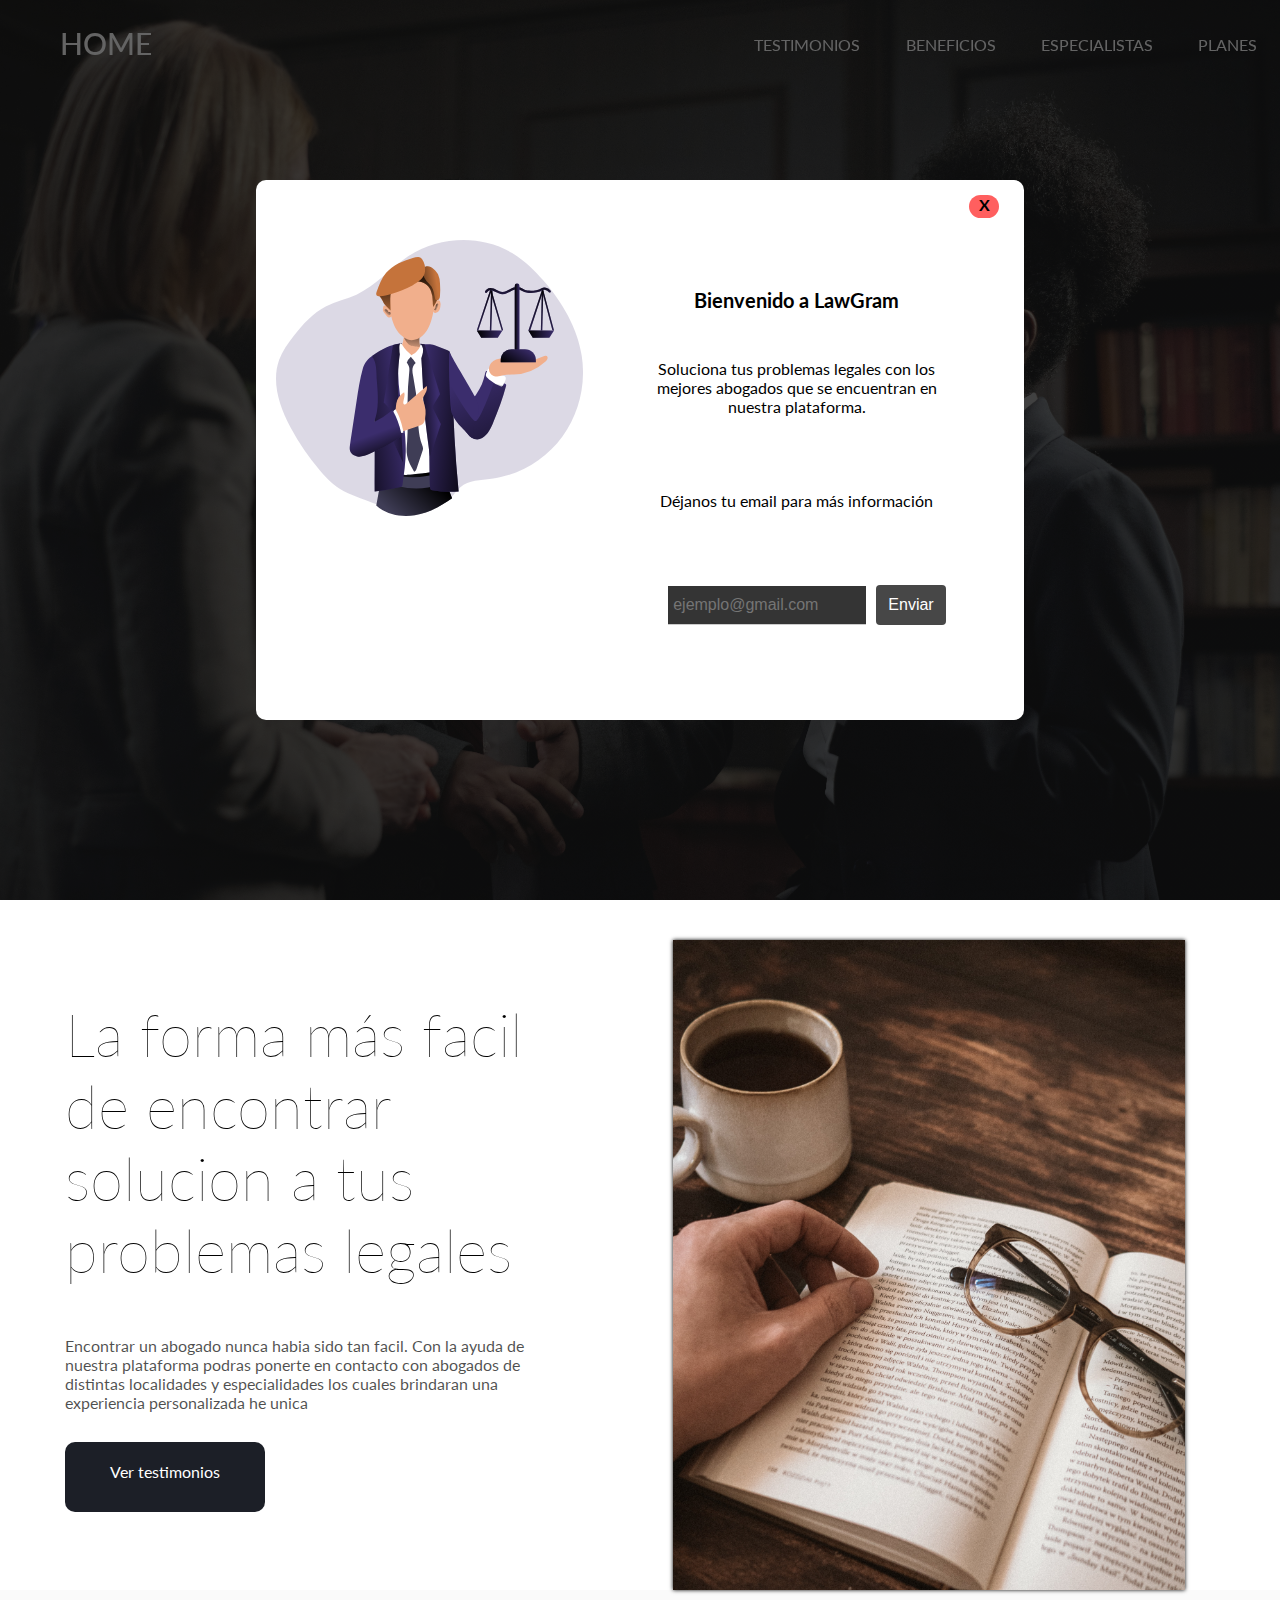
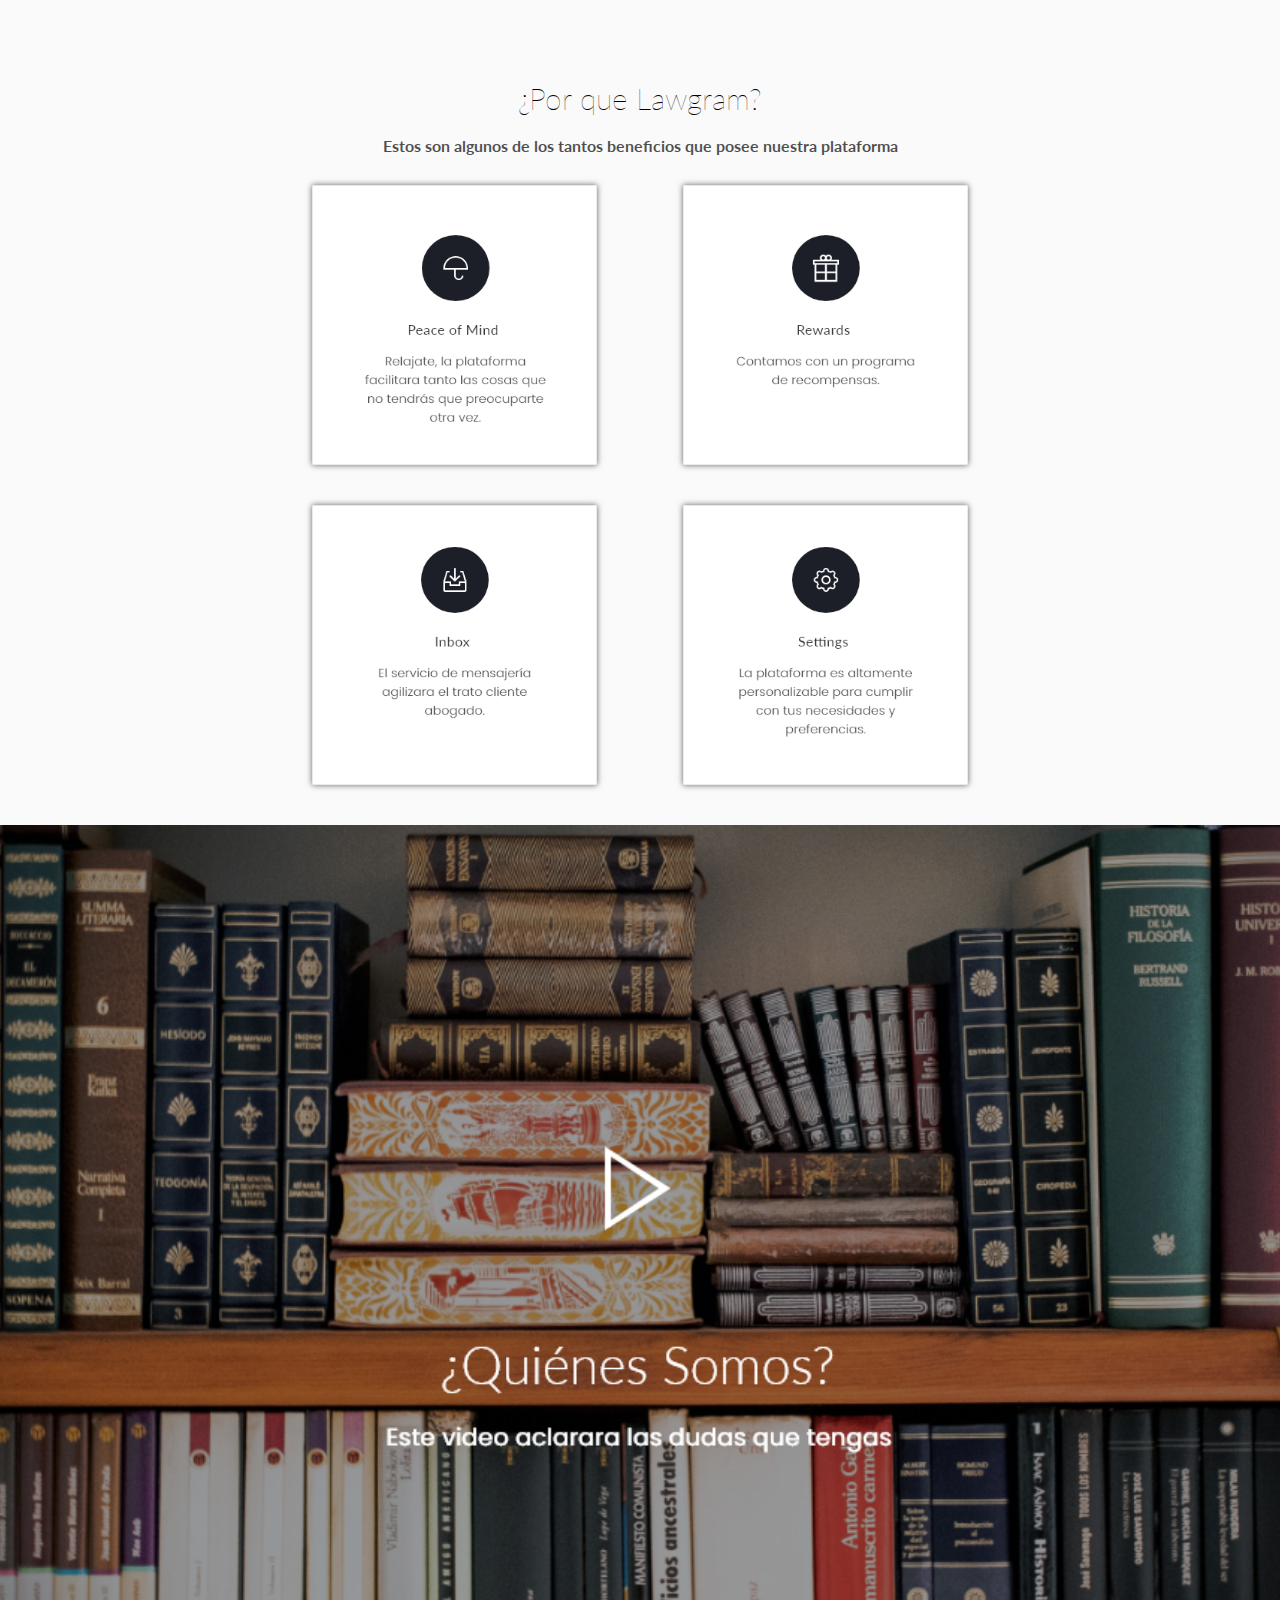
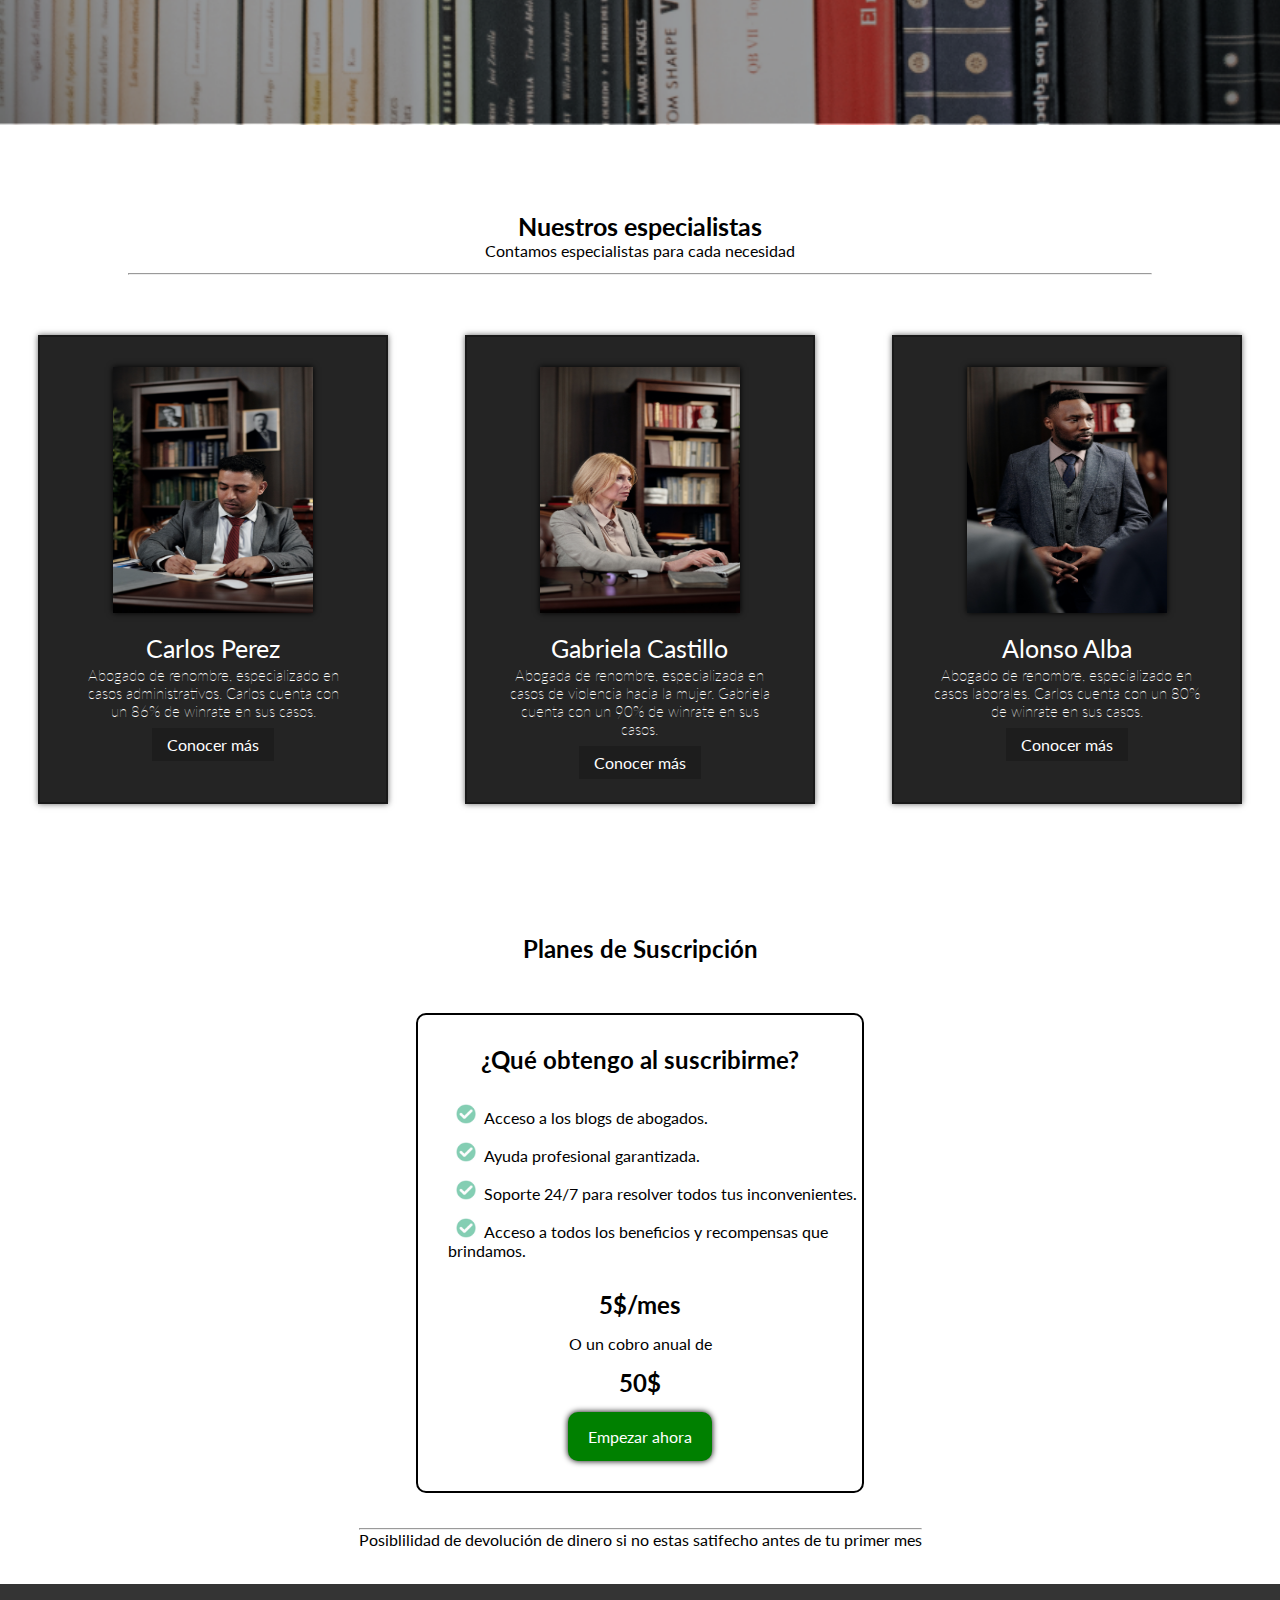
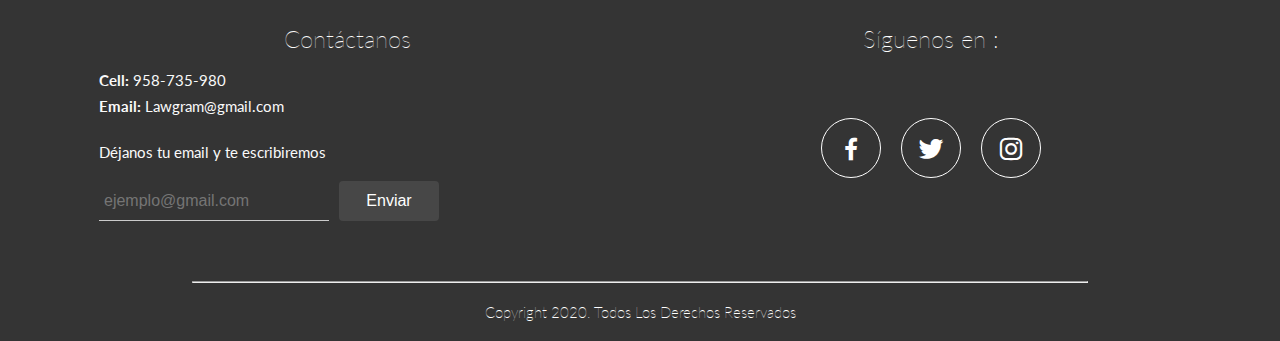
<file: index.html>
<!DOCTYPE html>
<html lang="es" dir="ltr">
<head>
    <meta charset="UTF-8">
    <meta name="viewport" content="width=device-width, initial-scale=1.0, user-scalable=no, maximum-scale=1.0,minimum-scale=1.0">
    <meta name="descripcion" content="Lawgram, empresa dedicada a la unión entre abogados y personas para una resolución de problemas legales mas rapida y facil.">
    <meta name="keywords" content="Lawgram,abogado,problemas,problemas legales,leyes">
    <title alt="Lawgram">Lawgram</title>
    <link rel="icon" href="img/lawgram.png">
    <link rel="stylesheet" href="css/estilos.css">
    <link href='https://cdn.jsdelivr.net/npm/boxicons@2.0.5/css/boxicons.min.css' rel='stylesheet'>
    <link href='https://unpkg.com/boxicons@2.0.5/css/boxicons.min.css' rel='stylesheet'>
    <link href="https://fonts.googleapis.com/css2?family=Lato:ital,wght@0,300;0,700;1,400&display=swap" rel="stylesheet">
   
</head>
<body>
    
    <header class="header parallax" id="inicio">
        <div class="Menu-pc">
            <div class="top" id="top">
                <div class="inicio">
                    <a href="#inicio" id="home">HOME</a>
                </div>
                <div class="menu-navegacion">
                    <a href="#testimonio"  id="work">TESTIMONIOS</a>
                    <a href="#beneficios"id="features">BENEFICIOS</a>
                    <a href="#especialistas"  id="blog">ESPECIALISTAS</a>
                    <a href="#planes" id="contac">PLANES</a>
                </div>
            </div>
        </div>

            
        <div class="Menu-mobile">
            <div class="top" id="top-2">
                <div class="inicio-mobile">
                    <a href="#inicio" id="home-2">HOME</a>
                </div>
                <div class="burger-menu" id="burger-menu">
                    <i class='bx bx-menu' id="hamburguesa"></i>
                </div>
                <div class="slidemenu" id="slidemenu">
                    <div class="menu-navegacion-mobile">
                        <a href="#testimonio"  id="work">TESTIMONIOS</a>
                        <a href="#beneficios"id="features">BENEFICIOS</a>
                        <a href="#especialistas"  id="blog">ESPECIALISTAS</a>
                        <a href="#planes" id="contac">PLANES</a>
                    </div>
                </div>
                
            </div>
        </div>
        <div class="contenedor-registro">
            <h1 class="titulo">Lawgram</h1>
            <p>La comunidad online de abogados del Perú.</p>
            <a class="boton" href="registro.html">Registrate</a>
            <h2 class="texto-inicio">O si eres abogado</h2>
            <a class="boton2" href="login.html">Trabaja con nosotros</a>
        </div>

    </header>

    
    <div class="modal-container">
        <div class="modal" class="modal-close">
            <p class="close">X</p>     
            <div class="contenedor-modal-centro">
                <div class="modal-imagen">
                    <img src="img/lawyer.svg" alt="abogado animado">
                </div>
                <div class="modal-texto">
                    <h2>Bienvenido a LawGram</h2>
                    <p>Soluciona tus problemas legales con los mejores abogados que se encuentran en nuestra plataforma.</p>
                    <p>Déjanos tu email para más información</p>
                    <div class="grupo-modal">
                        <input type="text" name="" required placeholder="ejemplo@gmail.com" ><span class="barra"></span><button type="submit">Enviar</button>
                    </div>
                </div>
            </div>
        </div>
    </div>
    
    <main>
        <section class="testimonio" id="testimonio">
            <div class="contenedor-testimonio">
                <div class="textos" id="site-type">
                    <h2 >La forma más facil de encontrar</h2>
                    <h1 class="typewrite"><span>solucion a tus problemas legales</span></h1>
                    <p >Encontrar un abogado nunca habia sido tan facil. Con la ayuda de nuestra plataforma podras ponerte en contacto con abogados de distintas localidades y especialidades los cuales brindaran una experiencia personalizada he unica</p>
                    <a  href="#testimonio">Ver testimonios</a>
                </div> 
            </div>
            <div class="contenedor-imagen-testimonio parallax2">
                    <div class="slider" id="slider">
                        <div class="slide foto1"></div>
						<div class="slide foto2"></div>
						<div class="slide foto3"></div>
                    </div>
                    
            </div>
        </section>

        <section class="Beneficios" >
            <div class="contenedor-beneficio"></div>
                <div class="Subtitulo" id="beneficios">
                    <h2>¿Por que Lawgram?</h2>
                    <h3>Estos son algunos de los tantos beneficios que posee nuestra plataforma</h3>
                </div>
                <div class="contenedorg">
                    <div class="contenedor-galeria">
                        <img src="img/Peace_of_mind.png" class="img-galeria" alt="tranquilidad laborar">
                        <img src="img/Rewards.png" class="img-galeria" alt="premios de uso">
                        <img src="img/Inbox.png" class="img-galeria" alt="mensajes">
                        <img src="img/Settings.png" class="img-galeria" alt="configuraciones">
                    </div> 
                </div>
            </div>
        </section>
        <section class="video" class="parallax3">

        </section>
        <section class="especialistas" id="especialistas">
            <div class="contenedor-top">
                <h2>Nuestros especialistas</h2>
                <p>Contamos especialistas para cada necesidad</p>
                <hr>
            </div>
            <div class="contenedor-centro">
                <div class="especialista" id="espe1">
                    <div class="imagen">
                         <img class="ima1" src="img/Especialista1.jpg" alt="Abogado especialista en administracion">
                    </div>
                    <div class="info">
                        <h2 >Carlos Perez</h2>
                        <p>Abogado de renombre, especializado en casos administrativos. Carlos cuenta con un 86% de winrate en sus casos.</p>
                        <a  href="">Conocer más</a> 
                    </div>
                </div>

                <div class="especialista" id="espe2">
                    <div class="imagen">
                         <img src="img/Especialista2.jpg" alt="Abogado especialista en violencia hacia la mujer">
                    </div>
                    <div class="info">
                        <h2 >Gabriela Castillo</h2>
                        <p>Abogada de renombre, especializada en casos de violencia hacia la mujer. Gabriela cuenta con un 90% de winrate en sus casos.</p>
                        <a  href="">Conocer más</a> 
                    </div>
                </div>
                <div class="especialista" id="espe3">
                    <div class="imagen">
                         <img src="img/Especialista3.jpg" alt="Abogado especialista en casos laborales">
                    </div>
                    <div class="info">
                        <h2 >Alonso Alba</h2>
                        <p>Abogado de renombre, especializado en casos laborales. Carlos cuenta con un 80% de winrate en sus casos.</p>
                        <a  href="">Conocer más</a> 
                    </div>
                </div>


            </div>
        </section>
        <section class="planes" id="planes">
            <div class="contenedor-planes">
                <div class="contenedor-top-planes">
                    <h2>Planes de Suscripción</h2>
                </div>
                <div class="contenedor-centro-planes">
                    <div class="texto-planes">
                        <h2>¿Qué obtengo al suscribirme?</h2>
                        <div class="checks">
                        <div class="checklinea">
                            <p><img src="img/checkg.jpeg" alt="check morado">Acceso a los blogs de abogados.</p>
                        </div>
                        <div class="checklinea">
                            <p><img src="img/checkg.jpeg" alt="check morado">Ayuda profesional garantizada.</p>
                        </div>
                        <div class="checklinea">
                          <p><img src="img/checkg.jpeg" alt="check morado">Soporte 24/7 para resolver todos tus inconvenientes.</p>
                        </div>
                        <div class="checklinea">
                            <p><img src="img/checkg.jpeg" alt="check morado">Acceso a todos los beneficios y recompensas que brindamos.</p>
                          </div>
                        </div>
                    </div>
                    <div class="precio-planes">
                        <h2>5$/mes</h2>
                        <p>O un cobro anual de</p>
                        <h2>50$</h2>
                        <a href="">Empezar ahora</a>
                    </div>
                </div>
                <div class="contenedor-bot-planes">
                    <hr>
                    <p>Posiblilidad de devolución de dinero si no estas satifecho antes de tu primer mes</p>
                </div>
            </div>
        </section>
    </main>

    <footer class="footer">
        <div class="contenedor-footer">
            <div class="contacto-footer">
                <h2>Contáctanos</h2>
                <p><span class="negrita">Cell:</span> 958-735-980</p>
                <p><span class="negrita">Email:</span> Lawgram@gmail.com</p>
                <p class="subtitulo-grupo">Déjanos tu email y te escribiremos</p>
                <div class="grupo">
                    <input type="text" name=""  required placeholder="ejemplo@gmail.com" ><span class="barra"></span><button type="submit">Enviar</button>
                </div>
            </div>
            <div class="contenedor-redes">
                <h2>  Síguenos en :</h2>
                <div class="social-media">
                    
                    <a href="./" class="social-media-icon">
                        <i class='bx bxl-facebook'></i>
                    </a>
                    <a href="./" class="social-media-icon">
                        <i class='bx bxl-twitter' ></i>
                    </a>
                    <a href="./" class="social-media-icon">
                        <i class='bx bxl-instagram' ></i>
                    </a>
                </div>
            </div>
        </div>
        <div class="footer-bot">
            <hr>
            <h2>Copyright 2020. Todos Los Derechos Reservados</h2>
        </div>
                
    </footer>
    <script src="js/main.js" type="text/javascript"></script>
    <script src="js/bgParallax.js" type="text/javascript"></script>
    <script src="js/prefixfree.min.js" type="text/javascript"></script>
    <script src="js/slider.js" type="text/javascript"></script>


    
    <script src="js/jquery.min.js" type="text/javascript"></script>
    <script src="js/typed.js" type="text/javascript"></script>
    <script src="js/Typewriting.js" type="text/javascript"></script>

    
</body>
</html>
</file>
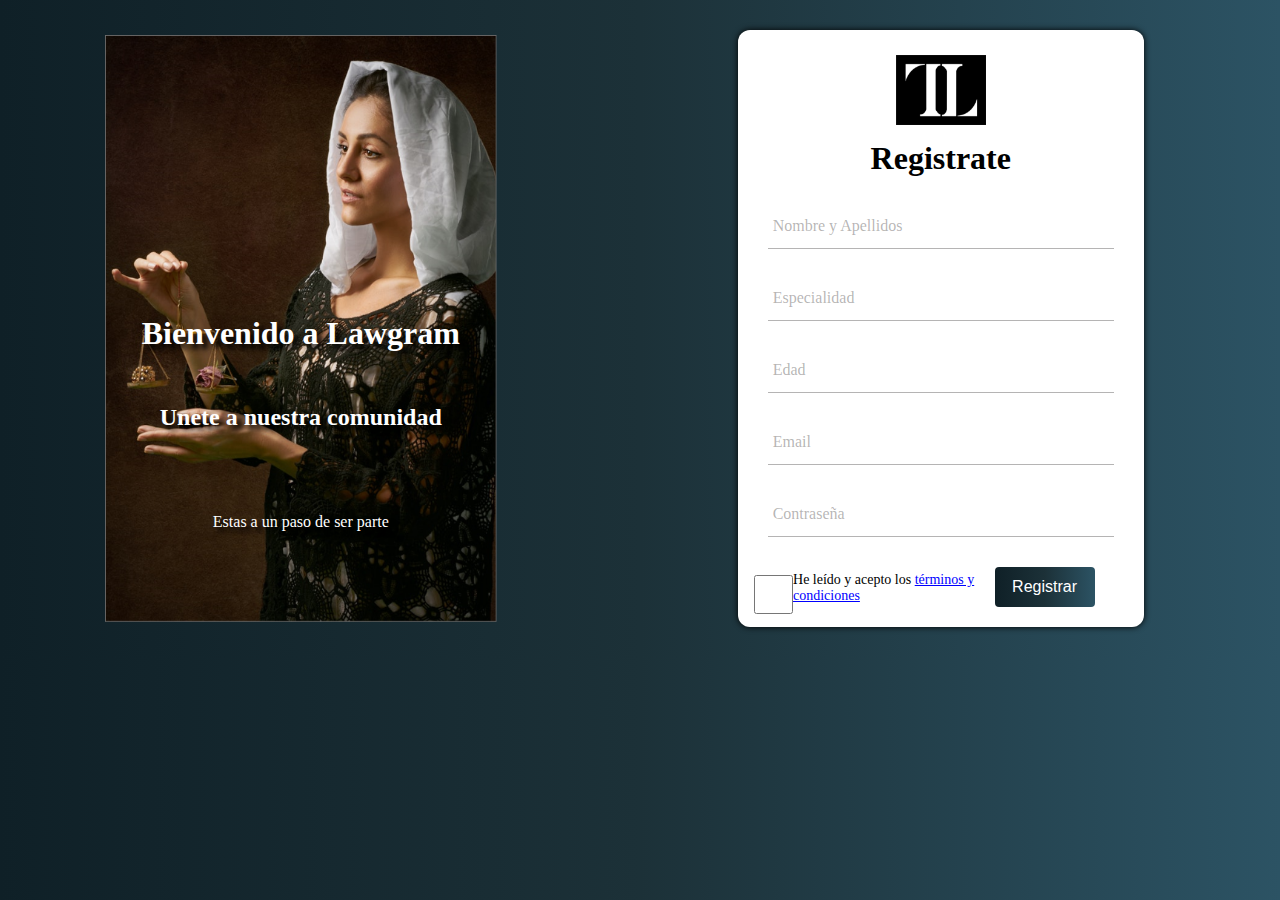
<file: login.html>
<!DOCTYPE html>
<html lang="en">
<head>
    <meta charset="UTF-8">
    <meta name="viewport" content="width=device-width, initial-scale=1.0">
    <title>Lawgram</title>
    <link rel="icon" href="img/lawgram.png">
    <link rel="stylesheet" href="css/estilosL.css">
    <link href='https://cdn.jsdelivr.net/npm/boxicons@2.0.5/css/boxicons.min.css' rel='stylesheet'>
    <link href="https://fonts.googleapis.com/css2?family=Open+Sans:wght@300;400;700&display=swap" rel="stylesheet">
    
</head>
<body>
    <header class="header">
       
        <div class="contenedor-imagen">
            <h1>Bienvenido a Lawgram</h1>
            <h2>Unete a nuestra comunidad</h2>
            <p>Estas a un paso de ser parte</p>
        </div>
        <div class="contenedor-form">
            <form action="">
                <div class="form">
                    <img src="img/lawgram.png" alt="">
                    <h1>Registrate</h1>
                    <div class="grupo">
                        <input type="text" name="" id="" required><span class="barra"></span>
                        <label for="">Nombre y Apellidos</label>
                    </div>
                    <div class="grupo">
                        <input type="text" name="" id="" required><span class="barra"></span>
                        <label for="">Especialidad</label>
                    </div>
                    <div class="grupo">
                        <input type="number" name="" id="" required><span class="barra"></span>
                        <label for="">Edad</label>
                    </div>
                    <div class="grupo">
                        <input type="email" name="" id="" required><span class="barra"></span>
                        <label for="">Email</label>
                    </div>
                    <div class="grupo">
                        <input type="password" name="" id="" required><span class="barra"></span>
                        <label for="">Contraseña</label>
                    </div>
                    <div class="grupolow">
                        <div class="terminos">
                            <input type="checkbox"> <p>He leído y acepto los <span class="negrita">términos y condiciones</span></p>
                        </div>

                        <button type="submit">Registrar</button>   
                    </div>
                </div>
            </form>
        </div>
    

</header>
</body>
</html>
</file>
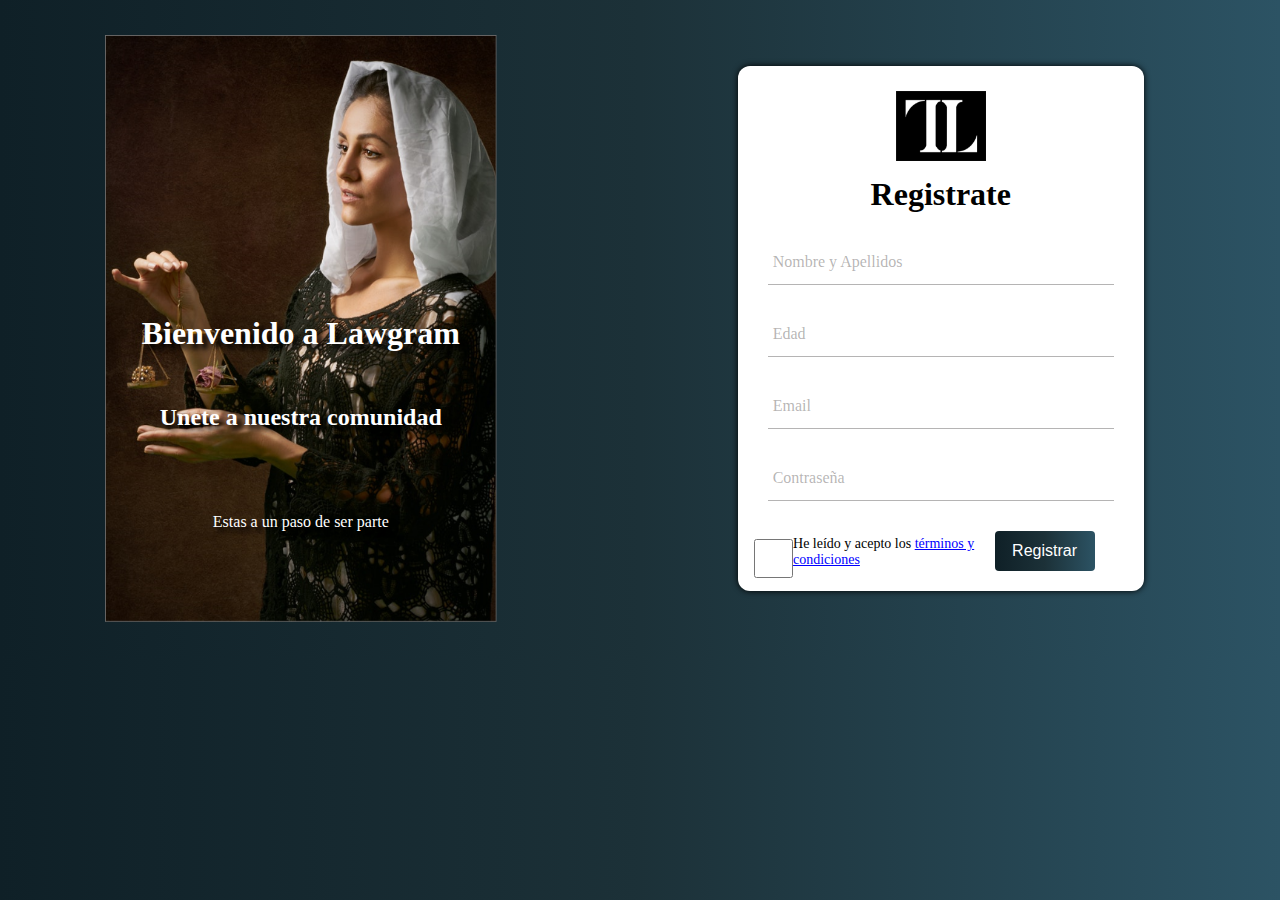
<file: registro.html>
<!DOCTYPE html>
<html lang="en">
<head>
    <meta charset="UTF-8">
    <meta name="viewport" content="width=device-width, initial-scale=1.0">
    <title>Lawgram</title>
    <link rel="icon" href="img/lawgram.png">
    <link rel="stylesheet" href="css/estilosR.css">
    <link href='https://cdn.jsdelivr.net/npm/boxicons@2.0.5/css/boxicons.min.css' rel='stylesheet'>
    <link href="https://fonts.googleapis.com/css2?family=Open+Sans:wght@300;400;700&display=swap" rel="stylesheet">
    
</head>
<body>
    
    <header class="header">
       
            <div class="contenedor-imagen">
                <h1>Bienvenido a Lawgram</h1>
                <h2>Unete a nuestra comunidad</h2>
                <p>Estas a un paso de ser parte</p>
            </div>
            <div class="contenedor-form">
                <form action="">
                    <div class="form">
                        <img src="img/lawgram.png" alt="">
                        <h1>Registrate</h1>
                        <div class="grupo">
                            <input type="text" name="" id="" required><span class="barra"></span>
                            <label for="">Nombre y Apellidos</label>
                        </div>
                        
                        <div class="grupo">
                            <input type="number" name="" id="" required><span class="barra"></span>
                            <label for="">Edad</label>
                        </div>
                        <div class="grupo">
                            <input type="email" name="" id="" required><span class="barra"></span>
                            <label for="">Email</label>
                        </div>
                        <div class="grupo">
                            <input type="password" name="" id="" required><span class="barra"></span>
                            <label for="">Contraseña</label>
                        </div>
                        <div class="grupolow">
                            <div class="terminos">
                                <input type="checkbox"> <p>He leído y acepto los <span class="negrita">términos y condiciones</span></p>
                            </div>

                            <button type="submit">Registrar</button>   
                        </div>
                    </div>
                </form>
            </div>
        

    </header>
</body>
</html>
</file>
<file: css/estilos.css>
*{
    margin:0;
    padding: 0;
    box-sizing:  border-box;
}
:root{
    scroll-behavior: smooth;
    --colorTextos:#ffffffbe;
    
}
body{
    font-family: Lato;
}

.contenedor{
    width: 90%;
    max-width: 1200px;
    overflow: hidden;
    margin: auto;
    padding: 60px 0;
}
.header{
    background-image: linear-gradient(to top, rgba(65, 65, 65, 0.486) 0%, rgba(65, 65, 65, 0.486) 0%), url(../img/inicio.jpg);
    background-repeat: no-repeat;
    background-position: center;
    background-size: cover;
    height: 100vh;

}
.top{
    display: flex;
    position: fixed;
    height: 86px;
    width: 100%; 
}
.inicio{
    width: 800px;
    padding-top: 25px;
}

.inicio a{
    transition: all 0.3s ease-in-out;
    margin-left: 60px;
    font-weight: 500;
    font-size: 30px;
    text-decoration: none;
    color: rgb(250, 250, 250);
}
.inicio a:hover{
    font-size: 35px;
}
.menu-navegacion{

    padding-top: 35px;
    width: 600px;
    display: flex;
    justify-content: space-around; 
    
}
.menu-navegacion a{

    color: rgb(250, 250, 250);
    margin: 0px 10px;
    text-decoration: none;
    justify-items: right;
    transition: all 0.3s ease-in-out; 
}
.menu-navegacion a:hover{
    font-size: 20px;
}

.Menu-mobile{
    display: none;
}
.inicio-mobile{
    padding-top: 25px;
    width: 50%;
    
}
.inicio-mobile a{
    transition: all 0.3s ease-in-out;

    margin-left: 60px;
    font-weight: 500;
    font-size: 30px;
    text-decoration: none;
    color: rgb(250, 250, 250);
}
.inicio-mobile a:hover{
    font-size: 35px;
}
.burger-menu{
    width: 50%;
    
}
.burger-menu i{

    color: white;
    margin-top: 23px;
    margin-left: 80%;
    font-size: 50px;
    transition: all 0.3s ease-in-out;
    cursor: pointer;
}
.burger-menu i:hover{
    font-size: 60px;
}
.slidemenu{
    
    transition: all 0.3s ease-in-out; 
    box-shadow: 0 0 6px rgba(0, 0, 0, .6);
    position: fixed;
    background-color: rgb(250, 250, 250);
    text-align: center;
    right: -200px;
    top: 86px;
}
.slidemenu a{
    border-bottom:  1px solid rgb(212, 212, 212);
    display: block;
    padding: 15px 30px;
    color: rgb(0, 0, 0);
    margin: 0px 10px;
    text-decoration: none;
    justify-items: right;
    transition: all 0.3s ease-in-out; 
    font-size: 16px;


}

.slidemenu.active{
    right: 0;
}
.slidemenu a:hover{
    font-size: 18px;
}


.contenedor-registro{
    padding-top: 210px;
    width: 100%;
    justify-content: center;
    text-align: center;
    
}
.titulo{
    padding-bottom: 20px;
    color: white;
    font-size: 60px;
    font-family: 'Times New Roman', Times, serif;
}
.contenedor-registro p{
    padding-bottom: 20px;
    color: white;
    font-weight: 400;
    font-size: 25px;
}
.boton{
    display: inline-block;
    font-weight: 400;
    text-decoration: none;

    text-align: center;
    color:black;
    width: 140px;
    font-size: 23px;
    padding: 10px;
    transition: all 0.3s ease-in-out;
    background-color: rgba(245, 245, 245, 0.322);
}

.texto-inicio{
    padding-top: 20px;
    padding-bottom: 20px;
    font-weight: 400;
    font-size: 20px;
}
.boton2{
    margin-bottom: 140px;
    display: inline-block;
    font-weight: 400;
    text-decoration: none;
    text-align: center;
    color:black;
    width: 260px;
    font-size: 23px;
    padding: 10px;
    background-color: rgba(245, 245, 245, 0.322);
    transition: all 0.3s ease-in-out;
}
.boton:hover{

    background-color: rgba(245, 245, 245, 0.705);
    
}
.boton2:hover{
    
    background-color: rgba(245, 245, 245, 0.705);
}
.testimonio{
    
    display: flex;
    justify-content: space-evenly;
    align-items: center;
    flex-wrap: wrap;
    padding-top: 40px;
}
.contenedor-testimonio{
    width: 40%;
}

.typed-cursor{
    opacity: 1;
    animation: blink 0.7s infinite;

}

@keyframes blink{
    0% { opacity:1; }
    50% { opacity:0; }
    100% { opacity:1; }
}
.contenedor-testimonio h2{
    font-size: 60px;
    font-weight: 100;
   
    margin-right: 20px;
}
.contenedor-testimonio h1{
    font-size: 60px;
    font-weight: 100;
    margin-right: 20px;
    padding-bottom: 50px;
}
.contenedor-testimonio p{
    
    color: rgba(0, 0, 0, 0.699);
    margin-bottom: 30px;
}
.contenedor-testimonio a{
    transition: all 0.3s ease-in-out;
    margin-bottom: 20px;
    background: rgb(28, 31, 39);
    color: white;
    text-decoration: none;
    border-radius: 10px;
    text-align: center;
    display: inline-block;
    padding: 20px 0;
    width: 200px;
    height: 70px;
}
.contenedor-imagen-testimonio{
    overflow: hidden;
    background-repeat: no-repeat;
    background-position: center;
    background-size: cover;
    margin: 0px 30px;
    width: 40%;
    height: 650px;
    box-shadow: 0 0 4px black;
    
}
.slider{
    width: 300%;
    display: flex;
}
.foto1{
    width: 100%;
    min-height: 800px;
    background-size: cover;
    background-position: center;
    background-image: url(../img/Servicio.jpg);
   
}
.foto2{
    width: 100%;
    min-height: 800px;
    background-size: cover;
    background-position: center;
    background-image: url(../img/testimonio2.jpg);
  
}
.foto3{
    width: 100%;
    min-height: 800px;
    background-size: cover;
    background-position: center;
    background-image: url(../img/testimonio3.jpg);
 

}
.textos a:hover{
    background-color: rgb(60, 60, 73);
    
}

.Beneficios{
    background-color: rgb(250, 250, 250);
    
}

.Subtitulo{
    padding-top: 90px;
    text-align: center;
}
.Subtitulo h2{
    font-weight: 120;
    font-size: 30px;

}
.Subtitulo h3{
    
    padding-top: 20px;
    font-size: 16px;
    color: rgba(0, 0, 0, 0.699);
}
.contenedorg{
    display: flex;
    justify-content: center;
}
.contenedor-galeria{

    padding-top: 30px;
    display: flex;
    flex-wrap: wrap;
    justify-content: space-around;
    width: 58%;
       
}

.img-galeria{
    height: 280px;
    width: 285px;
    margin-bottom: 40px;
    box-shadow: 0 0 6px rgba(0, 0, 0, .6);
    cursor: pointer;
    transition: all 0.5s ease-in-out;

}
.img-galeria:hover{
    
    transform: scale(1.1,1.1);
    
}
.video{
    height: 100vh;
    background-image: url(../img/Block_03.png);
    background-repeat: no-repeat;
    background-position: center;
    background-size: cover;
}
.planes{
    padding-top: 70px;
}

.contenedor-planes{
    display: flex;
    flex-direction: column;
    width: 100%;
}
.contenedor-top-planes{
    margin: 30px auto;
}
.contenedor-centro-planes{
    min-width: 350px;
    border: 2px solid black;
    border-radius: 10px;
    margin: 20px auto;
    width: 35%;
}
.texto-planes h2{
    margin: 30px auto;
    text-align: center;
}

.checks{
    margin-left: 30px;
}
.checklinea{
    margin: 15px 0px;
}
.checklinea img{
    margin: 0px 8px;
    width: 20px;
    height: 20px;
}
.precio-planes{
    margin: 30px auto;
    text-align: center;
}
.precio-planes h2{
    margin: 15px 0px;
}
.precio-planes a{
    box-shadow: 0 0 6px black;
    color: white;
    border: none;
    display: inline-block;
    border-radius: 10px;
    padding: 15px 20px;
    text-decoration: none;
    background: green;
}
.contenedor-bot-planes{
    margin: 15px auto;
}

.especialistas{
    margin-bottom: 0;
    padding-bottom: 0;
}
.contenedor-top{
    
    padding: 30px 0;
    width: 100%;
    display: inline-block;
    text-align: center;
}
.contenedor-top h2{
    padding-top: 56px;
    font-size: 25px;   
}
.contenedor-top p{
    padding-bottom: 13px;
}
.contenedor-top hr{
    width: 80%;
    max-width: 1200px;
    margin: auto;
}

.contenedor-centro{
    margin: auto;
  
    padding-bottom: 0px;
    width: 100%;
    display: flex;
    flex-wrap: wrap;
    justify-content: space-around;
}
.especialista{

    transition: all 0.5s ease-in-out;
    padding: 30px 40px;
    margin: 30px 30px;
    border: 2px solid rgba(0, 0, 0, 0.288);
    background-color: rgb(36, 36, 36);
    width: 350px;
    box-shadow: 0 0 6px rgba(0, 0, 0, .6);
  
}

.especialista h2{
    font-weight: 400;
    font-size: 25px;
    padding-bottom: 3px;
    color: white;
}
.especialista p{
    color: white;
    font-weight: 100;
    font-size: 15px;
    padding-bottom: 15px;
}
.especialista a{
    transition: all 0.3s ease-in-out;
    font-weight: 400;
    text-decoration: none;
    color: rgb(255, 255, 255);
    background-color: rgb(29, 29, 29);
    padding: 7px 15px;
}
.imagen{
    padding-bottom: 20px;
    display: flex;
    justify-content: center;
    width: 100%;
   
}
.imagen img{
    box-shadow: 0 0 6px black;
    
    width: 200px;
    height: 246px;

}
.especialista a:hover{
    background-color:rgba(0, 0, 0, 0.589);
}
.info{
    text-align: center;
}
#espe1:hover{
    
    transform: scale(1.1,1.1);
}
#espe2:hover{
    
    transform: scale(1.1,1.1);
}
#espe3:hover{
    
    transform: scale(1.1,1.1);
}
.footer{
    padding-bottom: 0.1px;
    background-color: rgb(52, 52, 52);
}
.contenedor-footer{
    display: flex;
    justify-content: center;
    margin: 20px;
}
.contacto-footer{
    margin: 40px 43px;
    width: 40%;
}
.contacto-footer h2{
    text-align: center;
    color:rgb(250, 250, 250);
    font-weight: 100;
    margin-bottom: 10px;
}
.contacto-footer p{
    padding-top: 8px;
    color:rgb(250, 250, 250);
    font-size: 15px;
}
.negrita{
    font-weight: bold;
}
.subtitulo-grupo{
    margin-top: 20px;
}
input{
    margin-top: 20px;
    background-color: rgb(52, 52, 52);
    font-size: 16px;
    padding: 10px 10px 10px 5px;
    width: 230px;
    border: none;
    border-bottom: 1px solid var(--colorTextos);
    resize: none;  
}
input:focus{
    outline: none;
    color: rgb(243, 243, 243);
}
.barra{
    position: relative;
    display: inline;
    width: 230px;

}
button{
    
    background: #474747;  /* fallback for old browsers */
    display: inline;
    width: 100px;
    height: 40px;
    border: none;
    color: white;
    border-radius: 4px;
    font-size: 16px;
    margin: 20px 0px 0px 10px;
    cursor: pointer
}
button:hover{
    background: #575757;
}
.footer-bot h2{
    padding: 20px;
    text-align: center;
    font-weight: 100;
    font-size: 15px;
    color: white;
}
.footer-bot hr{
    margin: 0px auto;    
    width: 70%;
}
.contenedor-footer{
    display: flex;
    flex-wrap: wrap;
}
.contenedor-redes{
    display: flex;
    flex-wrap: wrap;
    margin: 40px 45px;
    width: 40%;
}
.contenedor-redes h2{
    height: 50px;
    text-align: center;
    width: 100%;
    margin:  0px auto;
    color: white;
    font-weight: 100;
}
.social-media{
    width: 100%;
    display: flex;
    justify-content: center;
}
.social-media a{
    min-width: 60px;
    min-height: 60px;
}

.social-media-icon{
    margin: 0px 10px;
    width: 60px;
    height: 60px;
    border: 1px solid #fff;
    border-radius: 50%;
    text-align: center;
    color: #fff;
}

.social-media-icon i{
    font-size: 30px;
    line-height: 60px;
}
.social-media-icon:hover{
    background: #fff;
    color:#333333;
}
.modal-container{
         
    opacity: 1;
    visibility: visible;
    position: fixed;
    z-index: 1000;
    width: 100%;
    height: 100vh;
    top: 0;
    left: 0;
    background: rgba(0, 0, 0, .6);
    display: flex;
    justify-content: center;
    align-items: center;
    flex-direction: column;
}

.modal{
    transition: transform 2s ease;
    transform: translateY(0%);
    width: 60%;
    height: 60%;
    background: white;
    border-radius: 10px;
    display: flex;
    position: relative;
}
.modal-close{
    transform: translateY(-200%);
}
.contenedor-modal-centro{
    width: 100%;
    margin-top: 40px;
    display: flex;
    flex-wrap: wrap;
}
.modal-imagen{
    margin: 20px;
    width: 40%;
}

.close{
    cursor: pointer;
    position: absolute;
    margin: 15px;
    background: rgb(255, 95, 95);
    color: black;
    border-radius: 100px;
    text-align: center;
    right: 10px;
    width: 30px;
    height: 23px;
    font-weight: bold;
}

.modal-imagen >img{
    object-fit: cover;
}

.modal-texto{
    width: 40%;
    margin: 40px 20px 40px 40px;
    display: flex;
    flex-wrap: wrap;
}
.modal-texto h2{
    font-size: 20px;
    width: 100%;
    margin: auto;
    text-align: center;
}
.modal-texto p{
    width: 100%;
    font-weight: 16px;
    margin: 0px auto;
    text-align: center;
    padding-top: 20px;
}
.modal-texto input{
    margin-top: 20px;
    background-color: rgb(52, 52, 52);
    font-size: 16px;
    padding: 10px 10px 10px 5px;
    width: 70%;
    border: none;
    border-bottom: 1px solid var(--colorTextos);
    resize: none;  
    min-width: 160px;
}
.modal-texto input:focus{
    outline: none;
    color: rgb(243, 243, 243);
}
.modal-texto button{
    min-width: 70px;
    background: #474747;  /* fallback for old browsers */
    display: inline;
    width: 25%;
    height: 40px;
    border: none;
    color: white;
    border-radius: 4px;
    font-size: 16px;
    margin: 20px 0px 0px 10px;
    cursor: pointer
    

}
.modal-texto button:hover{
    background: #575757;
}
.grupo-modal{
    padding-left: 25px;
    margin: 0px auto;
    width: 100%;
}
@media screen and (max-width:970px){
    .modal-texto{
        display: flex;
    }
    .modal-imagen{
        height: 40%;
    }
    .modal{
        width: 50%;
        height: 600px;
    } 
    .modal-imagen{
        width: 100%;
        height: 150px;
        display: flex;
        justify-content: center;
    }
    .modal-imagen > img{
        width: 80%;
        object-fit: contain;
    }
    .modal-texto{
        width: 100%;
    }
   
}

@media screen and (max-width: 880px){

    .Menu-mobile{
        display: flex;
    }
    
    .Menu-pc{
        display: none;
    }
    .testimonio{
        padding-top: 87px;
    }
    .contenedor-testimonio{
        text-align: center;
    }
    .contenedor-imagen-testimonio{
        width: 510px;
    }

    .contenedor-suscripcion{
        text-align: center;
    }
    .img-galeria{

        height: 310px;
        width: 305px;
    }
    
    .contacto-footer{
        text-align: center;
    }
    .contacto-footer{
        width: 100%;
    }
    .contenedor-redes{
        width: 100%;
    }
}
@media screen and (max-width:630px){
    .inicio{
        width: 150px;
    }    
    .inicio a{
        margin-left: 20px;
        font-size: 18px;
    }
    .inicio a:hover{
        font-size: 21px;
    }
    .menu-navegacion a{
        margin: 0px 5px;
        font-size: 11px;
    }
    .menu-navegacion a:hover{
        font-size: 14px;
    }
    .modal-texto{
        margin: 20px;
    }
    .modal-imagen{
        height: 160px;
    }
    .modal-texto h2{
        font-size: 17px;
    }
    .modal-texto p{
        font-size: 13px;

    }
    .grupo-modal{
        
        text-align: center;
    }
    .modal{
        width: 80%;
    }
    .contenedor-testimonio{
        width: 80%;
    }
    .textos h2{
        
        font-size: 30px;
    }
    .contenedor-testimonio h1{
        font-size: 30px;
        
    }
    .burger-menu i{

        
        margin-left: 50%;
        
    }

}
@media screen and ( max-width:390px){

    .inicio{
        width: 80px;
    }    
    .inicio a{
        margin-left: 2px;
        font-size: 13px;
    }
    .inicio a:hover{
        font-size: 14px;
    }
    .menu-navegacion a{
        
        font-size: 8px;
    }
    .menu-navegacion a:hover{
        font-size: 10px;
    }
    .contenedor-testimonio h2{
        font-size: 19px;
    }
    .contenedor-testimonio h1{
        font-size: 19px;
        padding-bottom: 15px;
        
    }
    .contenedor-testimonio p{
        font-size: 15px;
    }
    .contenedor-testimonio a{
        font-size: 15px;
        width: 100px;
        padding-bottom: 10px;
    }
    .contenedor-centro-planes{
        min-width: 0px;
        width: 80%;
    }
    .contenedor-centro-planes h2{
        font-size: 18px;
    }
    
    .grupo-modal{
        padding-left: 0px;
    }
    
}
</file>
<file: css/estilosL.css>
*{
    margin:0;
    padding: 0;
    box-sizing:  border-box;
}
:root{
    --colorTextos:#49454567;
}
.header{
  display: flex;
  flex-wrap: wrap;
}
body{
    background: #0F2027;  /* fallback for old browsers */
    background: -webkit-linear-gradient(to right,#0F2027 , #203A43, #2C5364);  /* Chrome 10-25, Safari 5.1-6 */
    background: linear-gradient(to right,#0F2027 , #1c3138, #2C5364);
}
.contenedor-imagen{
    margin: 35px auto; 
    width: 40%;
    min-width: 400px;
    min-height: 587px;
    display: flex;
    flex-wrap: wrap;
    background-image: url(../img/Login.png);
    background-size: contain;
    background-repeat: no-repeat;
    background-position: center;
   
    text-shadow: 5px 5px 5px black;
}
.contenedor-imagen h1{
    margin-top: 280px;
    text-align: center;
    width: 100%;
    height: 40px;
    color: white;

    

}
.contenedor-imagen h2{
    margin-top: -20px;
    text-align: center;
    height: 40px;
    width: 100%;
    color: white;
    
}
.contenedor-imagen p{
    text-align: center;
    width: 100%;
    height: 40px;
    color: white;
}
.contenedor-form{

    margin: 20px auto;
    width: 46%;
    min-width: 400px;
    display: flex;
    flex-wrap: wrap;
    justify-content: center;
    align-items: center;
}
.contenedor-form h1{
    text-align: center;
    margin: 10px 0;

}

form{
    background: white;
    width: 69%;
    padding: 10px 0;
    border-radius: 12px;
    box-shadow: 0 0 6px 0 rgb(0,0, 0);
    
}
.form{
    width: 100%;
    margin: auto;
}

form .grupo{
    position: relative;
    margin: 30px;
}

input{
    background: none;
    color: #c6c6c6;
    font-size: 18px;
    padding: 10px 10px 10px 5px;
    display: block;
    width: 100%;
    border: none;
    border-bottom: 1px solid var(--colorTextos);
    resize: none;
}
input:focus{
    outline: none;
    color: rgb(94, 93, 93);
}
input:focus~label, input:valid~label{
    position: absolute;
    top: -14px;
    font-size: 14px;
    font-weight: 400;
    color:black;
}

label{
    color: var(--colorTextos);
    font-size: 16px;
    position: absolute;
    left: 5px;
    top: 10px;
    font-weight: 400;
    
    transition: 0.4s ease-in-out all;
    pointer-events: none;
}
.barra{
    position: relative;
    display: block;
    width: 100%;

}
input:focus~.barra::before{
    width: 100%;
    
}

.barra::before{
    content: ' ';
    height: 2px;
    width: 0;
    bottom: 0;
    position: absolute;
    background: linear-gradient(to right,#0F2027 , #1c3138, #2C5364);
    transition: 0.3s ease-in-out all;
    left: 0%;
}
.grupolow{
    display: flex;
    
}
.terminos{
    margin-top: 5px;
    width: 62%;
    display: flex;
    
}
.terminos input{
    margin-left: 16px;
    width: 20%;
}
.terminos p{
    
    font-size: 14px;
}
.negrita{
    color: blue;
    text-decoration: underline;
    cursor: pointer;
}
button{
    background: #0F2027;  /* fallback for old browsers */
    background: -webkit-linear-gradient(to right,#0F2027 , #203A43, #2C5364);  /* Chrome 10-25, Safari 5.1-6 */
    background: linear-gradient(to right,#0F2027 , #1c3138, #2C5364);
    display: block;
    width: 100px;
    height: 40px;
    border: none;
    color: white;
    border-radius: 4px;
    font-size: 16px;
    margin: 0px 10px 10px 5px;
    cursor: pointer;

}
.form img{
    display: block;
    width: 90px;
    height: 70px;
    margin: 15px auto;
}
@media screen and ( max-width:890px){
    form{
        margin: auto 20px;
        width: 85%;
    }

}
</file>
<file: css/estilosR.css>
*{
    margin:0;
    padding: 0;
    box-sizing:  border-box;
}
:root{
    --colorTextos:#49454567;
}
.header{
  display: flex;
  flex-wrap: wrap;
}
body{
    background: #0F2027;  
    background: -webkit-linear-gradient(to right,#0F2027 , #203A43, #2C5364); 
    background: linear-gradient(to right,#0F2027 , #1c3138, #2C5364);
}
.contenedor-imagen{
    margin: 35px auto; 
    width: 40%;
    min-width: 400px;
    min-height: 587px;
    display: flex;
    flex-wrap: wrap;
    background-image: url(../img/Login.png);
    background-size: contain;
    background-repeat: no-repeat;
    background-position: center;
   
    text-shadow: 5px 5px 5px black;
}
.contenedor-imagen h1{
    margin-top: 280px;
    text-align: center;
    width: 100%;
    height: 40px;
    color: white;

    

}
.contenedor-imagen h2{
    margin-top: -20px;
    text-align: center;
    height: 40px;
    width: 100%;
    color: white;
    
}
.contenedor-imagen p{
    text-align: center;
    width: 100%;
    height: 40px;
    color: white;
}
.contenedor-form{

    margin: 20px auto;
    width: 46%;
    min-width: 400px;
    display: flex;
    flex-wrap: wrap;
    justify-content: center;
    align-items: center;
}
.contenedor-form h1{
    text-align: center;
    margin: 10px 0;

}

form{
    background: white;
    width: 69%;
    padding: 10px 0;
    border-radius: 12px;
    box-shadow: 0 0 6px 0 rgb(0,0, 0);
    
}
.form{
    width: 100%;
    margin: auto;
}

form .grupo{
    position: relative;
    margin: 30px;
}

input{
    background: none;
    color: #c6c6c6;
    font-size: 18px;
    padding: 10px 10px 10px 5px;
    display: block;
    width: 100%;
    border: none;
    border-bottom: 1px solid var(--colorTextos);
    resize: none;
}
input:focus{
    outline: none;
    color: rgb(94, 93, 93);
}
input:focus~label, input:valid~label{
    position: absolute;
    top: -14px;
    font-size: 14px;
    font-weight: 400;
    color:black;
}

label{
    color: var(--colorTextos);
    font-size: 16px;
    position: absolute;
    left: 5px;
    top: 10px;
    font-weight: 400;
    
    transition: 0.4s ease-in-out all;
    pointer-events: none;
}
.barra{
    position: relative;
    display: block;
    width: 100%;

}
input:focus~.barra::before{
    width: 100%;
    
}

.barra::before{
    content: ' ';
    height: 2px;
    width: 0;
    bottom: 0;
    position: absolute;
    background: linear-gradient(to right,#0F2027 , #1c3138, #2C5364);
    transition: 0.3s ease-in-out all;
    left: 0%;
}
.grupolow{
    display: flex;
    
}
.terminos{
    margin-top: 5px;
    width: 62%;
    display: flex;
    
}
.terminos input{
    margin-left: 16px;
    width: 20%;
}
.terminos p{
    
    font-size: 14px;
}
.negrita{
    color: blue;
    text-decoration: underline;
    cursor: pointer;
}
button{
    background: #0F2027;  
    background: -webkit-linear-gradient(to right,#0F2027 , #203A43, #2C5364);  
    background: linear-gradient(to right,#0F2027 , #1c3138, #2C5364);
    display: block;
    width: 100px;
    height: 40px;
    border: none;
    color: white;
    border-radius: 4px;
    font-size: 16px;
    margin: 0px 10px 10px 5px;
    cursor: pointer;

}
.form img{
    display: block;
    width: 90px;
    height: 70px;
    margin: 15px auto;
}
@media screen and ( max-width:890px){
    form{
        margin: auto 20px;
        width: 85%;
    }

}
</file>
